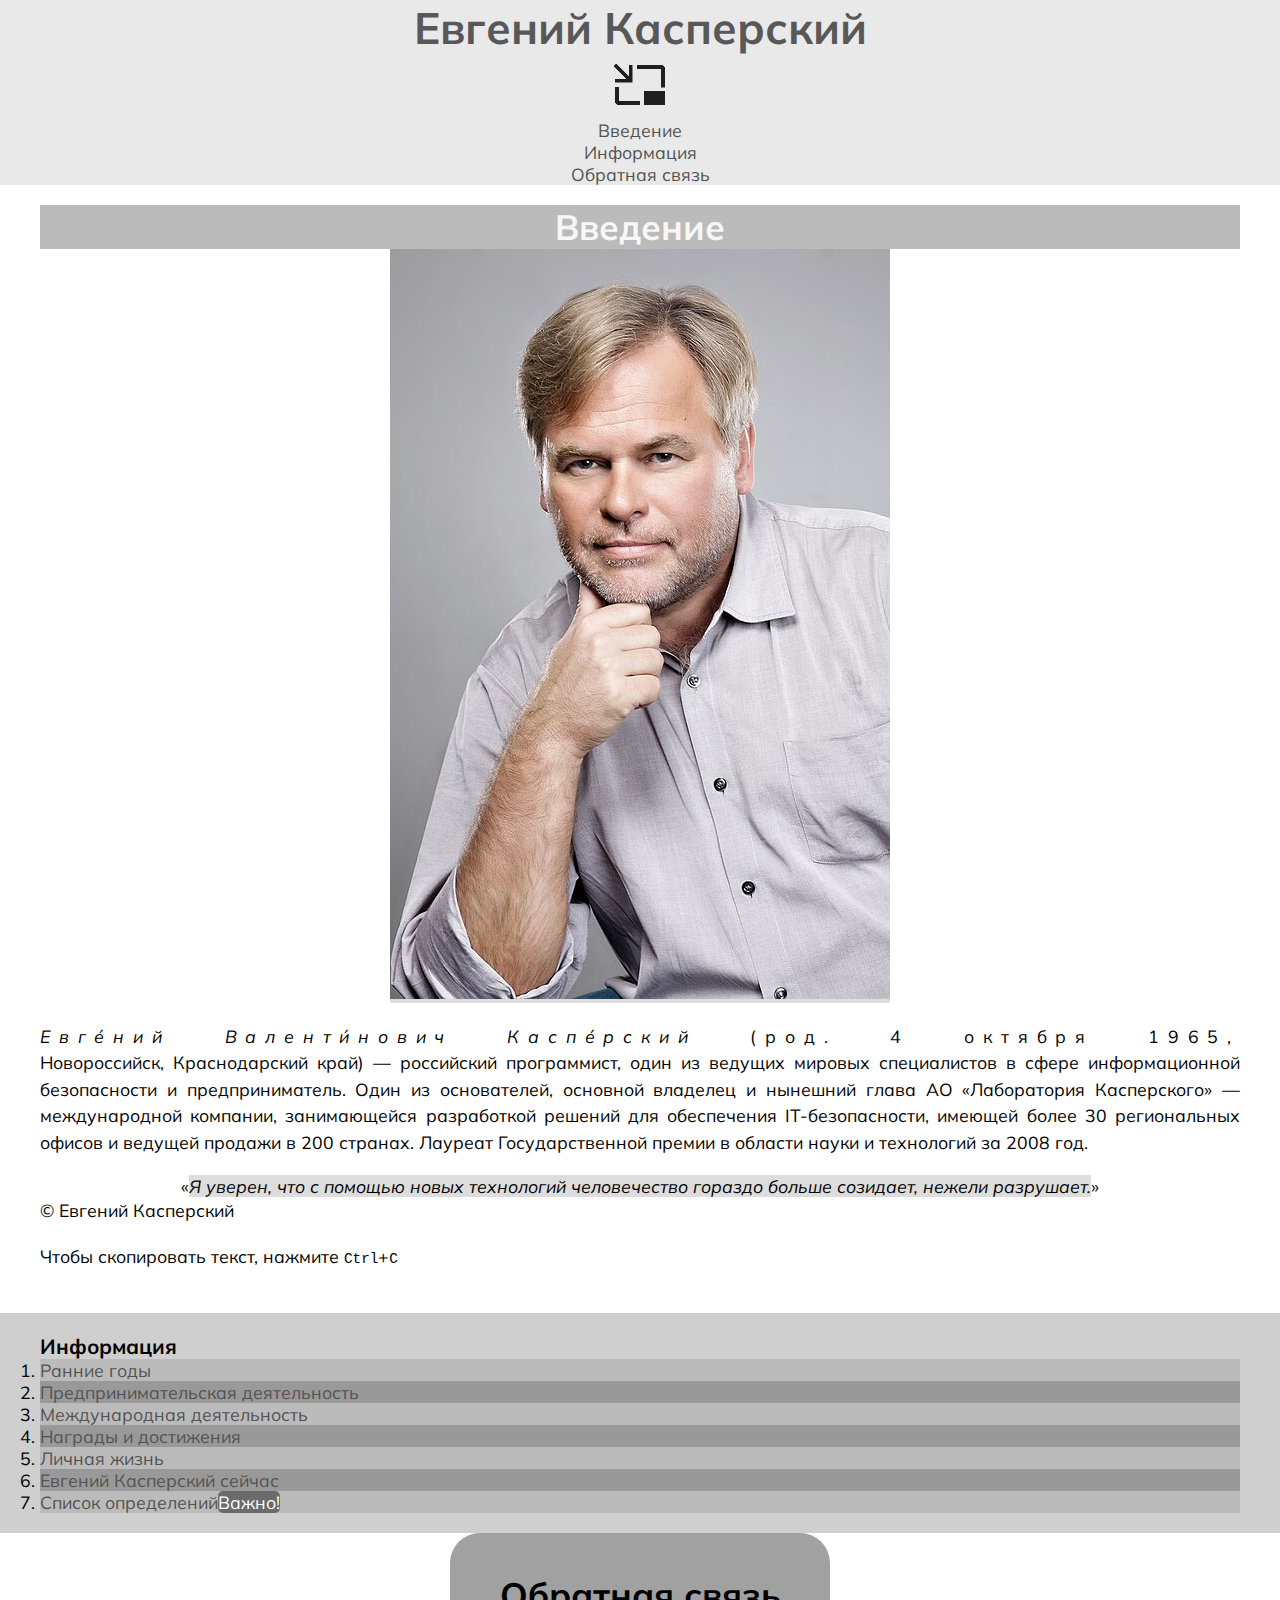
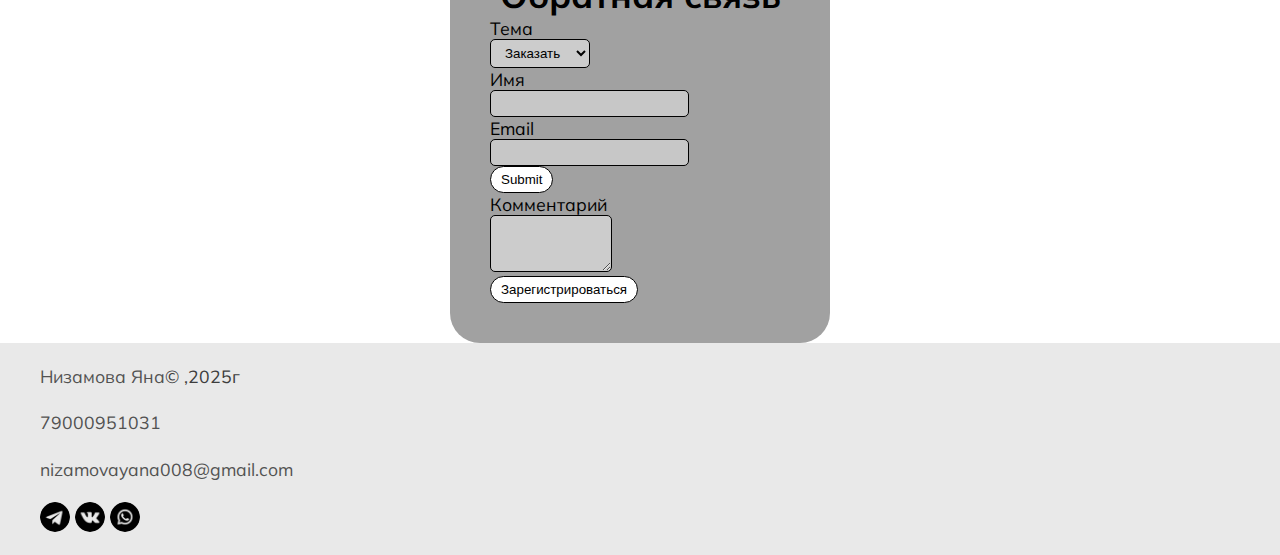
<file: index.html>
<!DOCTYPE html>
<html lang="ru">

<head>
    <meta charset="UTF-8">
    <meta name="viewport" content="width=device-width, initial-scale=1.0">
    <title>Евгений Касперский</title>
    <meta name="keywords" content="Евгений, Касперский, антивирус, вирус">
    <meta name="description"
        content="На сайте изображена биография Евгения Касперского, который изобрел антивирус Касперского">
    <link rel="icon" type="image/ico" sizes="16x16" href="img/favicon.ico">
    <meta property="og:title" content="Евгений Касперский">
    <meta property="og:site_name" content="Сайт ">
    <meta property="og:url" content="https://setsunai09.github.io/evgeniy-kaspersky/">
    <meta property="og:description"
        content="На сайте изображена биография Евгения Касперского, который изобрел антивирус Касперского">
    <meta property="og:image"
        content="https://setsunai09.github.io/evgeniy-kaspersky/img/Eugene_Kaspersky_-_Kaspersky_Lab.jpg">
    <link rel="preconnect" href="https://fonts.googleapis.com">
    <link rel="preconnect" href="https://fonts.gstatic.com" crossorigin>
    <link href="https://fonts.googleapis.com/css2?family=Mulish:ital,wght@0,200..1000;1,200..1000&display=swap"
        rel="stylesheet">
    <link rel="stylesheet" href="css/style.css">
</head>

<body>
    <header id="header">
        <h1>Евгений Касперский</h1>
        <img src="img/pip_60dp_1F1F1F_FILL0_wght400_GRAD0_opsz48.png" alt="логотип" width="60px">
        <nav>
            <ul>
                <li><a href="#about">Введение</a></li>
                <li><a href="#articles">Информация</a></li>
                <li><a href="#registration">Обратная связь</a></li>
            </ul>
        </nav>
    </header>
    <main>
        <section id="about">
            <h2>Введение</h2>
            <a href="img/Eugene_Kaspersky_-_Kaspersky_Lab.jpg">
                <img src="img/Eugene_Kaspersky_-_Kaspersky_Lab.jpg" alt="ЕвгенийКасперский">
            </a>
            <p class="firstline"><em>Евге́ний Валенти́нович Каспе́рский</em> (род. 4 октября 1965, Новороссийск,
                Краснодарский край) —
                российский
                программист, один из ведущих мировых специалистов в сфере информационной безопасности и предприниматель.
                Один из основателей, основной владелец и нынешний глава АО «Лаборатория Касперского» — международной
                компании, занимающейся разработкой решений для обеспечения IT-безопасности, имеющей более 30
                региональных офисов и ведущей продажи в 200 странах. Лауреат Государственной премии в области науки и
                технологий за 2008 год.</p>
            <q><a target="_blank" href="https://www.aphorism.ru/author/evgeniy-kasperskiy/"><em>Я уверен, что с помощью
                        новых технологий человечество гораздо больше созидает, нежели разрушает.</em></a></q>
            <p>&copy Евгений Касперский</p>
            <p>Чтобы скопировать текст, нажмите <kbd>Ctrl</kbd>+<kbd>C</kbd></p>
        </section>
        <section id="articles">
            <h3>Информация</h3>
            <ol>
                <li><a href="article1.html">Ранние годы</a></li>
                <li><a href="article2.html">Предпринимательская деятельность</a></li>
                <li><a href="article3.html">Международная деятельность</a></li>
                <li><a href="article4.html">Награды и достижения</a></li>
                <li><a href="article5.html">Личная жизнь</a></li>
                <li><a href="article6.html">Евгений Касперский сейчас</a></li>
                <li><a href="article7.html" class="definition">Список определений</a></li>
            </ol>
        </section>
        <section>
            <form id="registration" action="" itemid="contract-form">
                <h2>Обратная связь</h2>
                <div class="form_item">
                    <label for="topic">Тема</label><br>
                    <select name="topic" id="topic">
                        <option value="1">Заказать услугу</option>
                        <option value="2">Оставить отзыв</option>
                        <option value="3">Предложить сотрудничество</option>
                        <option value="4">Другое</option>
                    </select>
                </div>
                <div class="form_item">
                    <label for="name">Имя</label><br>
                    <input type="name" id="name">
                </div>
                <div class="form_item">
                    <label for="email">Email</label><br>
                    <input type="email" id="email">
                </div>
                <div class="form_item">
                    <input type="submit"> <br>
                </div>
                <label for="comment">Комментарий</label> <br>
                <textarea name="comment" id="comment" rows="3" cols="3"></textarea> <br>
                <input type="submit" value="Зарегистрироваться">
            </form>
        </section>
    </main>
    <footer>
        <p><a href="https://vk.com/unfortunately444111">Низамова Яна</a>&copy ,2025г </p>
        <p><a href="tel:79000951031">79000951031</a></p>
        <p><a href="mailto:nizamovayana008@gmail.com">nizamovayana008@gmail.com</a></p>
        <a target="_blank" href="https://www.flaticon.com/ru/free-icons/social-networks"><img
                src="img/free-icon-telegram-2111710.png" alt="telegram" class="iconsc"></a>
        <a target="_blank" href="https://webref.ru/css/after"> <img src="img/free-icon-vk-3670029.png" alt="vk"
                class="iconsc"></a>
        <a href="https://developer.mozilla.org/ru/docs/Web/CSS/letter-spacing"><img
                src="img/free-icon-whatsapp-4494470.png" alt="wtsp" class="iconsc"></a>
    </footer>
</body>

</html>
</file>
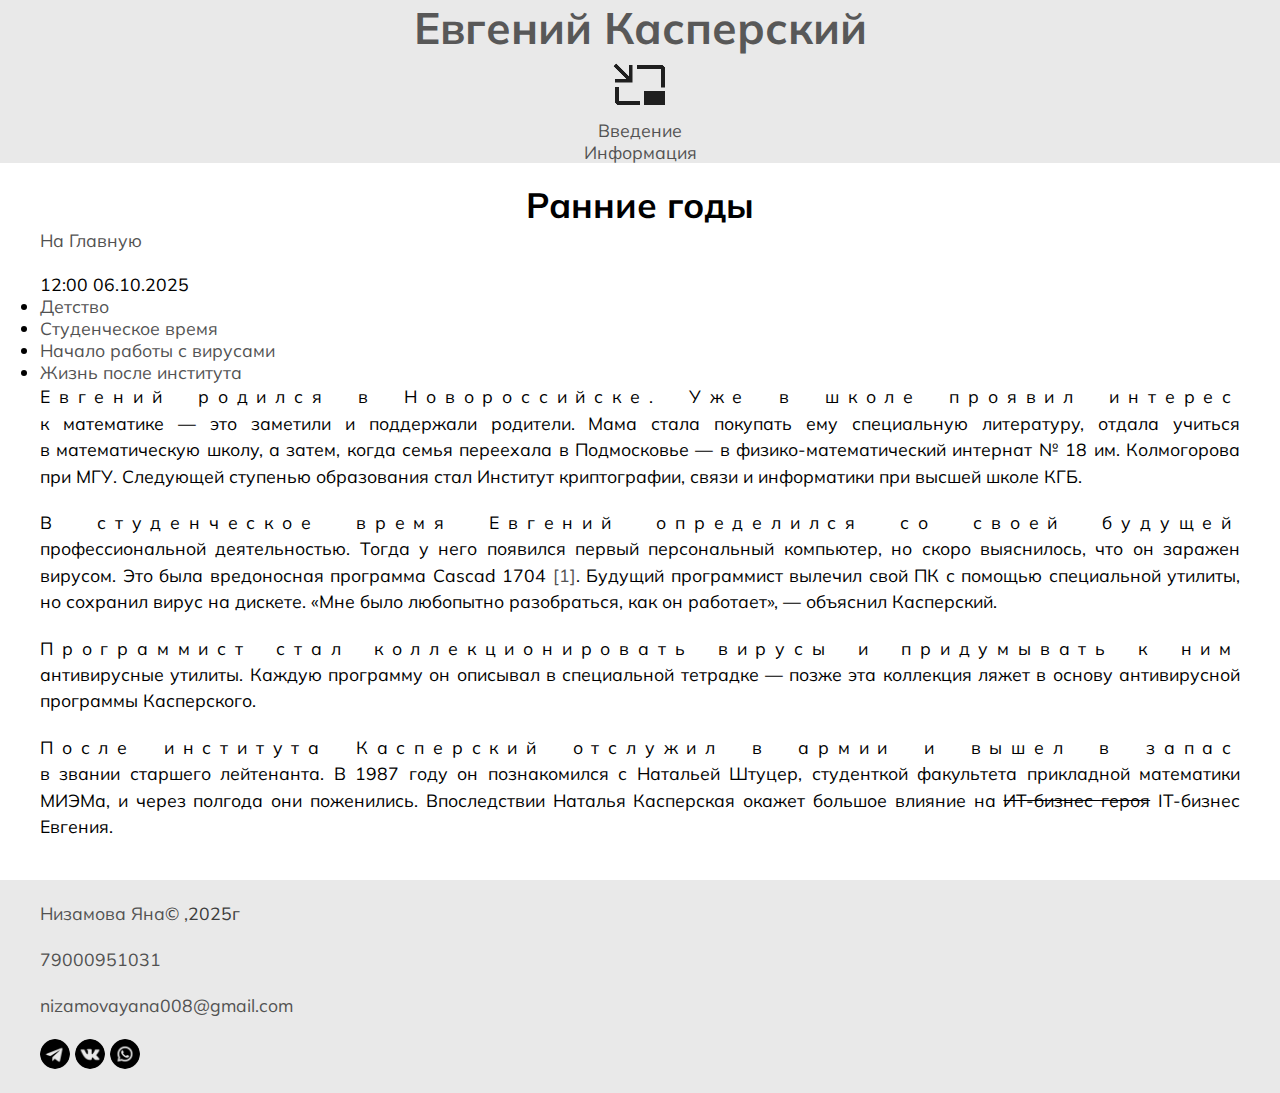
<file: article1.html>
<!DOCTYPE html>
<html lang="ru">

<head>
    <meta charset="UTF-8">
    <meta name="viewport" content="width=device-width, initial-scale=1.0">
    <title>Ранние годы</title>
    <meta name="keywords" content="Евгений, Касперский, антивирус, вирус">
    <meta name="description"
        content="На сайте изображена биография Евгения Касперского, который изобрел антивирус Касперского">
    <link rel="icon" type="image/ico" sizes="16x16" href="img/favicon.ico">
    <meta property="og:title" content="Евгений Касперский">
    <meta property="og:site_name" content="Сайт ">
    <meta property="og:url" content="https://setsunai09.github.io/evgeniy-kaspersky/">
    <meta property="og:description"
        content="На сайте изображена биография Евгения Касперского, который изобрел антивирус Касперского">
    <meta property="og:image"
        content="https://setsunai09.github.io/evgeniy-kaspersky/img/Eugene_Kaspersky_-_Kaspersky_Lab.jpg">
    <link rel="preconnect" href="https://fonts.googleapis.com">
    <link rel="preconnect" href="https://fonts.gstatic.com" crossorigin>
    <link href="https://fonts.googleapis.com/css2?family=Mulish:ital,wght@0,200..1000;1,200..1000&display=swap"
        rel="stylesheet">
    <link rel="stylesheet" href="css/style.css">
</head>

<body>
    <header>
        <h1>Евгений Касперский</h1>
        <img src="img/pip_60dp_1F1F1F_FILL0_wght400_GRAD0_opsz48.png" alt="логотип" width="60px">
        <nav>
            <ul>
                <li><a href="index.html#about">Введение</a></li>
                <li><a href="index.html#articles">Информация</a></li>
            </ul>
        </nav>
    </header>
    <main>
        <section id="content">
            <h2>Ранние годы</h2>
            <p> <a href="index.html">На Главную</a></p>
            <time datetime="2025-10-06T12:00">12:00 06.10.2025</time>
            <ul>
                <li><a href="#1">Детство</a></li>
                <li><a href="#2">Cтуденческое время</a></li>
                <li><a href="#3">Начало работы с вирусами</a></li>
                <li><a href="#4">Жизнь после института</a></li>
            </ul>
            <p class="firstline">Евгений родился в Новороссийске. Уже в школе проявил интерес к математике — это заметили и поддержали
                родители. Мама стала покупать ему специальную литературу, отдала учиться в математическую школу,
                а затем, когда семья переехала в Подмосковье — в физико-математический интернат № 18 им. Колмогорова
                при МГУ. Следующей ступенью образования стал Институт криптографии, связи и информатики при высшей школе
                КГБ.</p> 
            <p class="firstline">В студенческое время Евгений определился со своей будущей профессиональной деятельностью. Тогда
                    у него появился первый персональный компьютер, но скоро выяснилось, что он заражен вирусом. Это была
                    вредоносная программа Cascad 1704 <a href="article7.html">[1]</a>. Будущий программист вылечил свой ПК с помощью специальной
                    утилиты, но сохранил вирус на дискете. «Мне было любопытно разобраться, как он работает», — объяснил
                    Касперский.</p>
            <p class="firstline">Программист стал коллекционировать вирусы и придумывать к ним антивирусные утилиты. Каждую программу
                он описывал в специальной тетрадке — позже эта коллекция ляжет в основу антивирусной программы
                Касперского.</p>
            <p class="firstline"> После института Касперский отслужил в армии и вышел в запас в звании старшего лейтенанта. В 1987 году
                он познакомился с Натальей Штуцер, студенткой факультета прикладной математики МИЭМа, и через полгода
                они поженились. Впоследствии Наталья Касперская окажет большое влияние на <del>ИТ-бизнес героя</del> IT-бизнес Евгения.</p>
        </section>
    </main>
    <footer>
        <p><a href="https://vk.com/unfortunately444111">Низамова Яна</a>&copy ,2025г </p>
       <p><a href="tel:79000951031" >79000951031</a></p>
       <p><a href="mailto:nizamovayana008@gmail.com" >nizamovayana008@gmail.com</a></p>
        <a target="_blank" href="https://www.flaticon.com/ru/free-icons/social-networks"><img src="img/free-icon-telegram-2111710.png" alt="telegram" class="iconsc"></a>
        <a target="_blank" href="https://webref.ru/css/after"> <img src="img/free-icon-vk-3670029.png" alt="vk" class="iconsc"></a>
       <a href="https://developer.mozilla.org/ru/docs/Web/CSS/letter-spacing"><img src="img/free-icon-whatsapp-4494470.png" alt="wtsp" class="iconsc"></a>
    </footer>
</body>

</html>
</file>
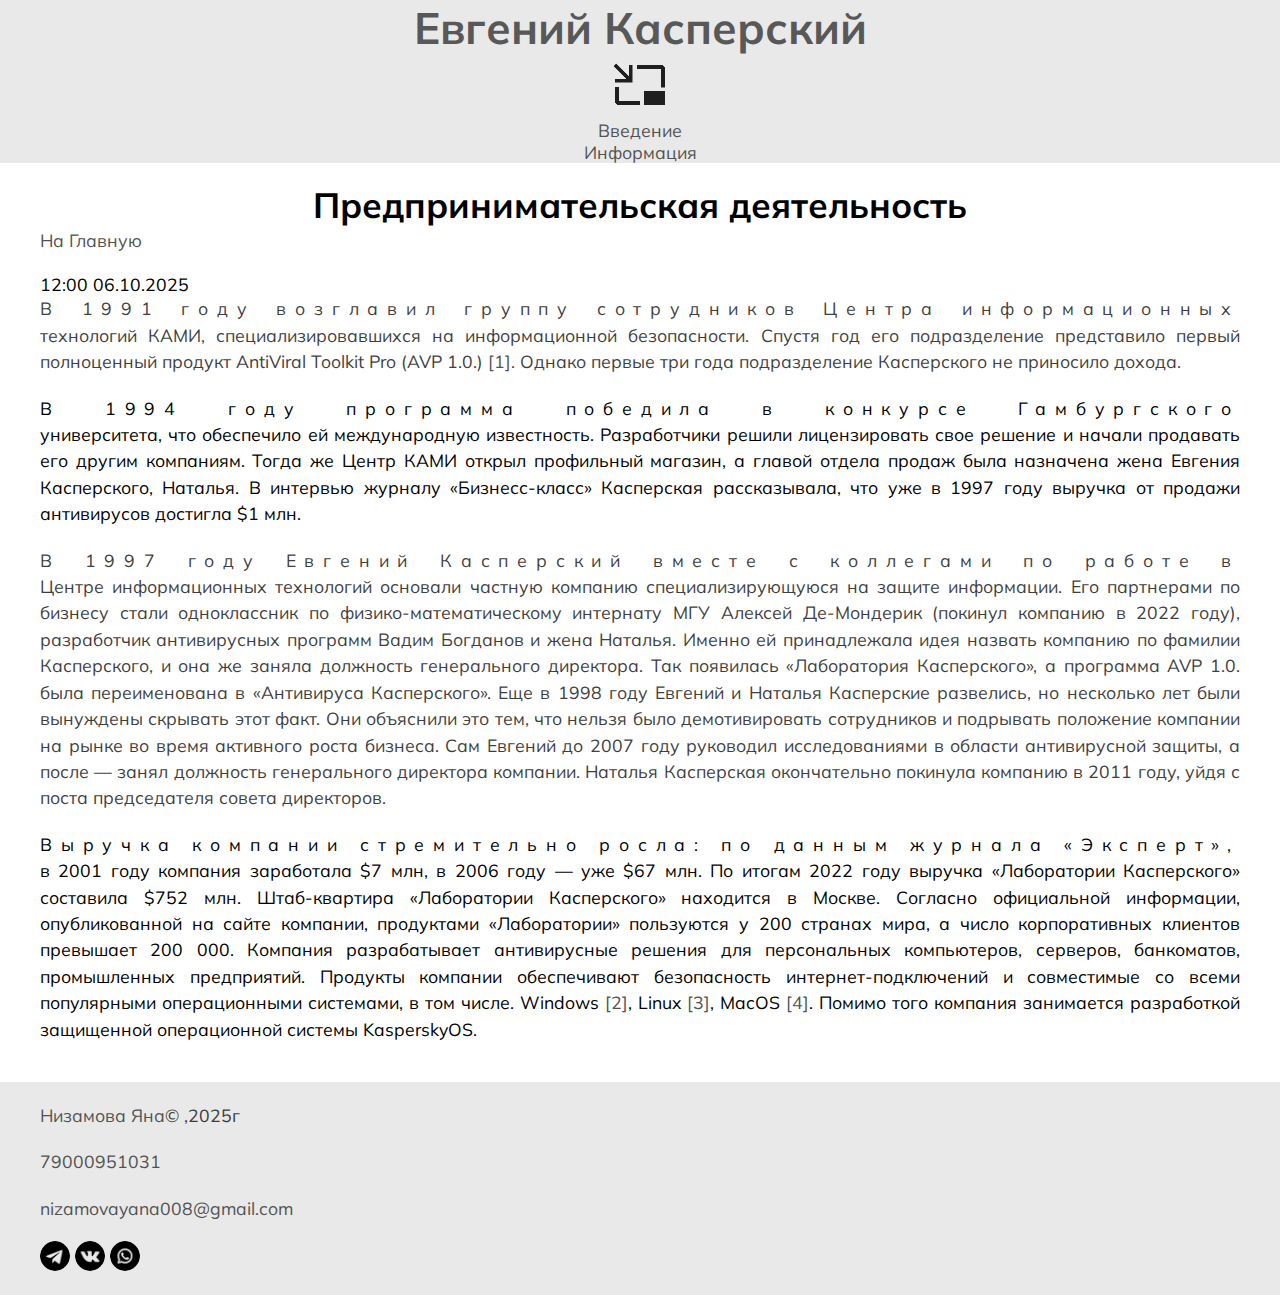
<file: article2.html>
<!DOCTYPE html>
<html lang="ru">

<head>
    <meta charset="UTF-8">
    <meta name="viewport" content="width=device-width, initial-scale=1.0">
    <title>Предпринимательская деятельность</title>
    <meta name="keywords" content="Евгений, Касперский, антивирус, вирус">
    <meta name="description"
        content="На сайте изображена биография Евгения Касперского, который изобрел антивирус Касперского">
    <link rel="icon" type="image/ico" sizes="16x16" href="img/favicon.ico">
    <meta property="og:title" content="Евгений Касперский">
    <meta property="og:site_name" content="Сайт ">
    <meta property="og:url" content="https://setsunai09.github.io/evgeniy-kaspersky/">
    <meta property="og:description"
        content="На сайте изображена биография Евгения Касперского, который изобрел антивирус Касперского">
    <meta property="og:image"
        content="https://setsunai09.github.io/evgeniy-kaspersky/img/Eugene_Kaspersky_-_Kaspersky_Lab.jpg">
    <link rel="preconnect" href="https://fonts.googleapis.com">
    <link rel="preconnect" href="https://fonts.gstatic.com" crossorigin>
    <link href="https://fonts.googleapis.com/css2?family=Mulish:ital,wght@0,200..1000;1,200..1000&display=swap"
        rel="stylesheet">
    <link rel="stylesheet" href="css/style.css">
</head>

<body>
    <header>
        <h1>Евгений Касперский</h1>
        <img src="img/pip_60dp_1F1F1F_FILL0_wght400_GRAD0_opsz48.png" alt="логотип" width="60px">
        <nav>
            <ul>
                <li><a href="index.html#about">Введение</a></li>
                <li><a href="index.html#articles">Информация</a></li>
            </ul>
        </nav>
    </header>
    <main>
        <section id="content">
            <h2>Предпринимательская деятельность</h2>
                        <p> <a href="index.html">На Главную</a></p>
            <time datetime="2025-10-06T12:00">12:00 06.10.2025</time>
            <p class="firstline" lang="en">В 1991 году возглавил группу сотрудников Центра информационных технологий КАМИ, специализировавшихся на
                информационной безопасности. Спустя год его подразделение представило первый полноценный продукт
                AntiViral Toolkit Pro (AVP 1.0.) <a href="article7.html">[1]</a>. Однако первые три года подразделение
                Касперского не приносило дохода.
            </p>
            <p class="firstline" lang="ru">В 1994 году программа победила в конкурсе Гамбургского университета, что обеспечило ей международную
                известность. Разработчики решили лицензировать свое решение и начали продавать его другим компаниям.
                Тогда же Центр КАМИ открыл профильный магазин, а главой отдела продаж была назначена жена Евгения
                Касперского, Наталья. В интервью журналу «Бизнесс-класс» Касперская рассказывала, что уже в 1997 году
                выручка от продажи антивирусов достигла $1 млн.</p>
            <p class="firstline" lang="en">В 1997 году Евгений Касперский вместе с коллегами по работе в Центре информационных технологий основали
                частную компанию специализирующуюся на защите информации. Его партнерами по бизнесу стали одноклассник
                по физико-математическому интернату МГУ Алексей Де-Мондерик (покинул компанию в 2022 году),
                разработчик антивирусных программ Вадим Богданов и жена Наталья. Именно ей принадлежала идея назвать
                компанию по фамилии Касперского, и она же заняла должность генерального директора. Так появилась
                «Лаборатория Касперского», а программа AVP 1.0. была переименована в «Антивируса Касперского». Еще
                в 1998 году Евгений и Наталья Касперские развелись, но несколько лет были вынуждены скрывать этот факт.
                Они объяснили это тем, что нельзя было демотивировать сотрудников и подрывать положение компании
                на рынке во время активного роста бизнеса.
                Сам Евгений до 2007 году руководил исследованиями в области антивирусной защиты, а после — занял
                должность
                генерального директора компании. Наталья Касперская окончательно покинула компанию в 2011 году, уйдя с
                поста председателя совета директоров.</p>
            <p class="firstline">Выручка компании стремительно росла: по данным журнала «Эксперт», в 2001 году компания заработала $7 млн,
                в 2006 году — уже $67 млн. По итогам 2022 году выручка «Лаборатории Касперского» составила $752 млн.
                Штаб-квартира «Лаборатории Касперского» находится в Москве. Согласно официальной информации,
                опубликованной на сайте компании, продуктами «Лаборатории» пользуются у 200 странах мира, а число
                корпоративных клиентов превышает 200 000. Компания разрабатывает антивирусные решения для персональных
                компьютеров, серверов, банкоматов, промышленных предприятий. Продукты компании обеспечивают безопасность
                интернет-подключений и совместимые со всеми популярными операционными системами, в том числе. Windows <a
                    href="article7.html">[2]</a>,
                Linux <a href="article7.html">[3]</a>, MacOS <a href="article7.html">[4]</a>. Помимо того компания
                занимается разработкой защищенной операционной системы KasperskyOS.
            </p>
        </section>
    </main>
    <footer>
       <p><a href="https://vk.com/unfortunately444111">Низамова Яна</a>&copy ,2025г </p>
     <p><a href="tel:79000951031" >79000951031</a></p>
       <p><a href="mailto:nizamovayana008@gmail.com" >nizamovayana008@gmail.com</a></p>
               <a target="_blank" href="https://www.flaticon.com/ru/free-icons/social-networks"><img src="img/free-icon-telegram-2111710.png" alt="telegram" class="iconsc"></a>
        <a target="_blank" href="https://webref.ru/css/after"> <img src="img/free-icon-vk-3670029.png" alt="vk" class="iconsc"></a>
       <a href="https://developer.mozilla.org/ru/docs/Web/CSS/letter-spacing"><img src="img/free-icon-whatsapp-4494470.png" alt="wtsp" class="iconsc"></a>
    </footer>
</body>

</html>
</file>
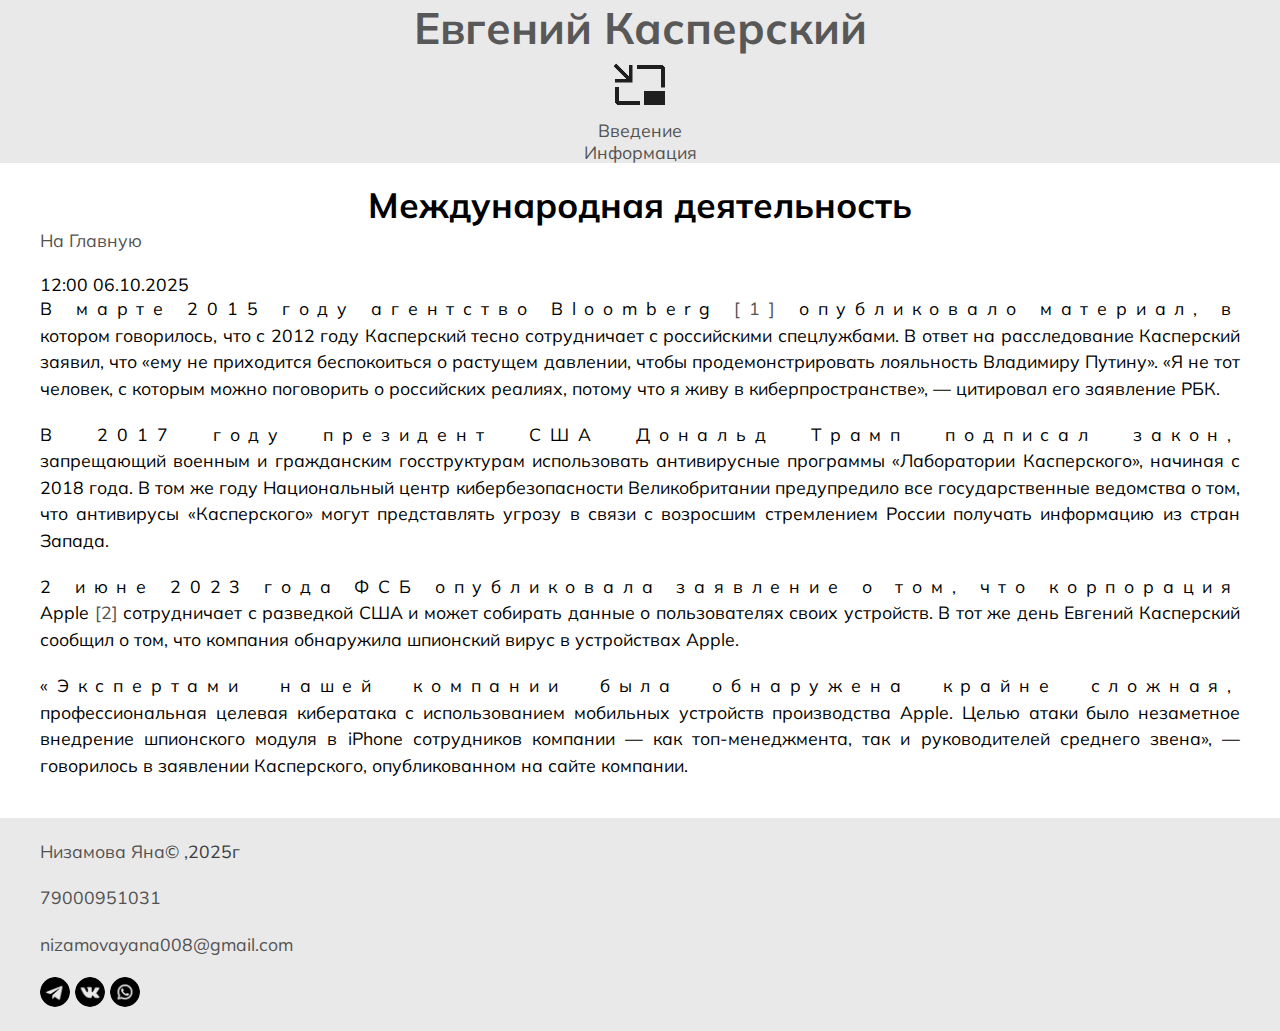
<file: article3.html>
<!DOCTYPE html>
<html lang="ru">

<head>
    <meta charset="UTF-8">
    <meta name="viewport" content="width=device-width, initial-scale=1.0">
    <title>Международная деятельность</title>
    <meta name="keywords" content="Евгений, Касперский, антивирус, вирус">
    <meta name="description"
        content="На сайте изображена биография Евгения Касперского, который изобрел антивирус Касперского">
    <link rel="icon" type="image/ico" sizes="16x16" href="img/favicon.ico">
    <meta property="og:title" content="Евгений Касперский">
    <meta property="og:site_name" content="Сайт ">
    <meta property="og:url" content="https://setsunai09.github.io/evgeniy-kaspersky/">
    <meta property="og:description"
        content="На сайте изображена биография Евгения Касперского, который изобрел антивирус Касперского">
    <meta property="og:image"
        content="https://setsunai09.github.io/evgeniy-kaspersky/img/Eugene_Kaspersky_-_Kaspersky_Lab.jpg">
    <link rel="preconnect" href="https://fonts.googleapis.com">
    <link rel="preconnect" href="https://fonts.gstatic.com" crossorigin>
    <link href="https://fonts.googleapis.com/css2?family=Mulish:ital,wght@0,200..1000;1,200..1000&display=swap"
        rel="stylesheet">
    <link rel="stylesheet" href="css/style.css">
</head>

<body>
    <header>
        <h1>Евгений Касперский</h1>
        <img src="img/pip_60dp_1F1F1F_FILL0_wght400_GRAD0_opsz48.png" alt="логотип" width="60px">
        <nav>
            <ul>
                <li><a href="index.html#about">Введение</a></li>
                <li><a href="index.html#articles">Информация</a></li>
            </ul>
        </nav>
    </header>
    <main>
        <section id="content">
            <h2>Международная деятельность</h2>
                        <p> <a href="index.html">На Главную</a></p>
            <time datetime="2025-10-06T12:00">12:00 06.10.2025</time>
            <p  class="firstline">В марте 2015 году агентство Bloomberg <a href="article7.html">[1]</a> опубликовало материал, в котором говорилось, что с 2012 году
                Касперский тесно сотрудничает с российскими спецлужбами. В ответ на расследование Касперский заявил, что
                «ему не приходится беспокоиться о растущем давлении, чтобы продемонстрировать лояльность Владимиру
                Путину». «Я не тот человек, с которым можно поговорить о российских реалиях, потому что я живу в
                киберпространстве», — цитировал его заявление РБК.</p>
            <p class="firstline">В 2017 году президент США Дональд Трамп подписал закон, запрещающий военным и гражданским госструктурам
                использовать антивирусные программы «Лаборатории Касперского», начиная с 2018 года. В том же году
                Национальный центр кибербезопасности Великобритании предупредило все государственные ведомства о том,
                что антивирусы «Касперского» могут представлять угрозу в связи с возросшим стремлением России получать
                информацию из стран Запада.</p>
            <p class="firstline">2 июне 2023 года ФСБ опубликовала заявление о том, что корпорация Apple <a href="article7.html">[2]</a> сотрудничает с разведкой США и
                может собирать данные о пользователях своих устройств. В тот же день Евгений Касперский сообщил о том,
                что компания обнаружила шпионский вирус в устройствах Apple.</p>
            <p class="firstline">«Экспертами нашей компании была обнаружена крайне сложная, профессиональная целевая кибератака с
                использованием мобильных устройств производства Apple. Целью атаки было незаметное внедрение шпионского
                модуля в iPhone сотрудников компании — как топ-менеджмента, так и руководителей среднего звена», —
                говорилось в заявлении Касперского, опубликованном на сайте компании.</p>
        </section>
    </main>
    <footer>
         <p><a href="https://vk.com/unfortunately444111">Низамова Яна</a>&copy ,2025г </p>
       <p><a href="tel:79000951031" >79000951031</a></p>
       <p><a href="mailto:nizamovayana008@gmail.com" >nizamovayana008@gmail.com</a></p>
              <a target="_blank" href="https://www.flaticon.com/ru/free-icons/social-networks"><img src="img/free-icon-telegram-2111710.png" alt="telegram" class="iconsc"></a>
        <a target="_blank" href="https://webref.ru/css/after"> <img src="img/free-icon-vk-3670029.png" alt="vk" class="iconsc"></a>
       <a href="https://developer.mozilla.org/ru/docs/Web/CSS/letter-spacing"><img src="img/free-icon-whatsapp-4494470.png" alt="wtsp" class="iconsc"></a>
    </footer>
</body>

</html>
</file>
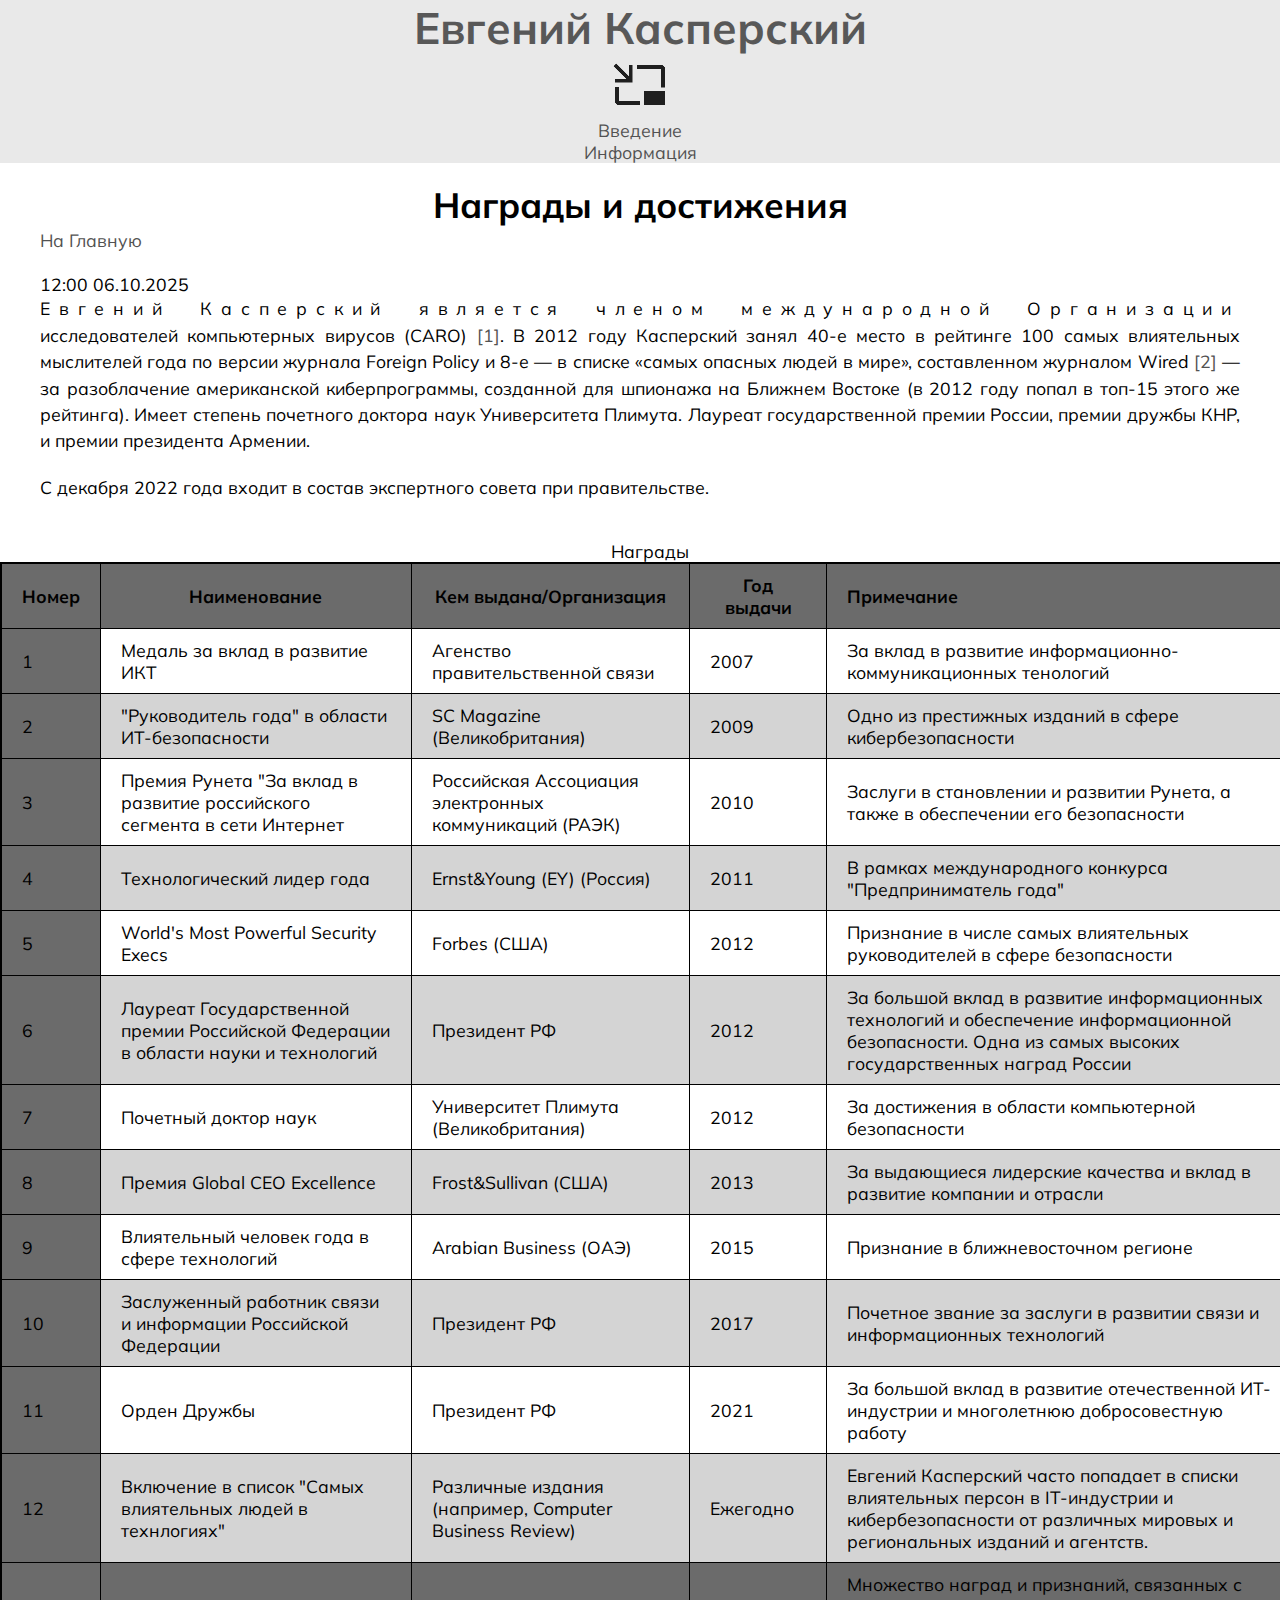
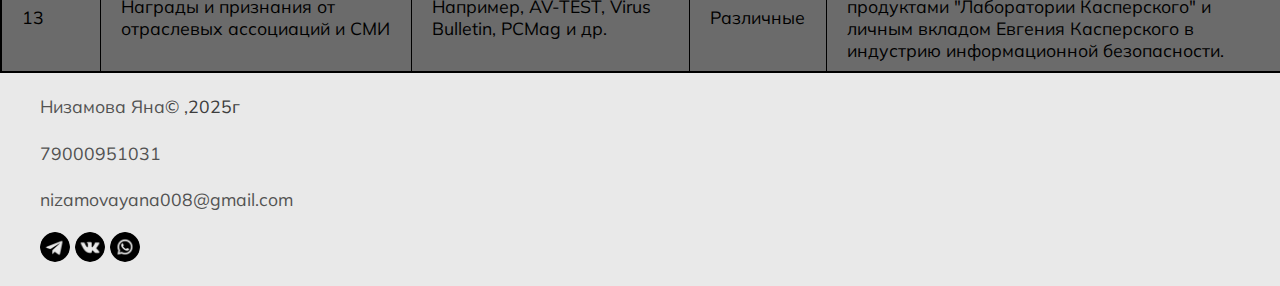
<file: article4.html>
<!DOCTYPE html>
<html lang="ru">

<head>
    <meta charset="UTF-8">
    <meta name="viewport" content="width=device-width, initial-scale=1.0">
    <title>Награды и достижения</title>
    <meta name="keywords" content="Евгений, Касперский, антивирус, вирус">
    <meta name="description"
        content="На сайте изображена биография Евгения Касперского, который изобрел антивирус Касперского">
    <link rel="icon" type="image/ico" sizes="16x16" href="img/favicon.ico">
    <meta property="og:title" content="Евгений Касперский">
    <meta property="og:site_name" content="Сайт ">
    <meta property="og:url" content="https://setsunai09.github.io/evgeniy-kaspersky/">
    <meta property="og:description"
        content="На сайте изображена биография Евгения Касперского, который изобрел антивирус Касперского">
    <meta property="og:image"
        content="https://setsunai09.github.io/evgeniy-kaspersky/img/Eugene_Kaspersky_-_Kaspersky_Lab.jpg">
    <link rel="preconnect" href="https://fonts.googleapis.com">
    <link rel="preconnect" href="https://fonts.gstatic.com" crossorigin>
    <link href="https://fonts.googleapis.com/css2?family=Mulish:ital,wght@0,200..1000;1,200..1000&display=swap"
        rel="stylesheet">
    <link rel="stylesheet" href="css/style.css">
</head>

<body>
    <header>
        <h1>Евгений Касперский</h1>
        <img src="img/pip_60dp_1F1F1F_FILL0_wght400_GRAD0_opsz48.png" alt="логотип" width="60px">
        <nav>
            <ul>
                <li><a href="index.html#about">Введение</a></li>
                <li><a href="index.html#articles">Информация</a></li>
            </ul>
        </nav>
    </header>
    <main>
        <section id="content">
            <h2>Награды и достижения</h2>
            <p> <a href="index.html">На Главную</a></p>
            <time datetime="2025-10-06T12:00">12:00 06.10.2025</time>
            <p class="firstline">Евгений Касперский является членом международной Организации исследователей
                компьютерных вирусов (CARO) <a href="article7.html">[1]</a>.
                В 2012 году Касперский занял 40-е место в рейтинге 100 самых влиятельных мыслителей года по версии
                журнала Foreign Policy и 8-е — в списке «самых опасных людей в мире», составленном журналом Wired <a
                    href="article7.html">[2]</a> — за
                разоблачение американской киберпрограммы, созданной для шпионажа на Ближнем Востоке (в 2012 году попал в
                топ-15 этого же рейтинга). Имеет степень почетного доктора наук Университета Плимута. Лауреат
                государственной премии России, премии дружбы КНР, и премии президента Армении.</p>
            <p>С декабря 2022 года входит в состав экспертного совета при правительстве.</p>
        </section>
        <table class="table-example">
            <caption>Награды</caption>
            <thead>
                <tr>
                    <th>Номер</th>
                    <th>Наименование</th>
                    <th>Кем выдана/Организация</th>
                    <th>Год выдачи</th>
                    <th>Примечание</th>
                </tr>
            </thead>
            <tbody>
                <tr>
                    <td>1</td>
                    <td>Медаль за вклад в развитие ИКТ</td>
                    <td>Агенство правительственной связи</td>
                    <td>2007</td>
                    <td>За вклад в развитие информационно-коммуникационных тенологий</td>
                </tr>
                <tr>
                    <td>2</td>
                    <td>"Руководитель года" в области ИТ-безопасности</td>
                    <td>SC Magazine (Великобритания)</td>
                    <td>2009</td>
                    <td>Одно из престижных изданий в сфере кибербезопасности</td>
                </tr>
                <tr>
                    <td>3</td>
                    <td>Премия Рунета "За вклад в развитие российского сегмента в сети Интернет</td>
                    <td>Российская Ассоциация электронных коммуникаций (РАЭК)</td>
                    <td>2010</td>
                    <td>Заслуги в становлении и развитии Рунета, а также в обеспечении его безопасности</td>
                </tr>
                <tr>
                    <td>4</td>
                    <td>Технологический лидер года</td>
                    <td>Ernst&Young (EY) (Россия)</td>
                    <td>2011</td>
                    <td>В рамках международного конкурса "Предприниматель года"</td>
                </tr>
                <tr>
                    <td>5</td>
                    <td>World's Most Powerful Security Execs</td>
                    <td>Forbes (США)</td>
                    <td>2012</td>
                    <td>Признание в числе самых влиятельных руководителей в сфере безопасности</td>
                </tr>
                <tr>
                    <td>6</td>
                    <td>Лауреат Государственной премии Российской Федерации в области науки и технологий</td>
                    <td>Президент РФ</td>
                    <td>2012</td>
                    <td>За большой вклад в развитие информационных технологий и обеспечение информационной безопасности.
                        Одна из самых высоких государственных наград России</td>
                </tr>
                <tr>
                    <td>7</td>
                    <td>Почетный доктор наук</td>
                    <td>Университет Плимута (Великобритания)</td>
                    <td>2012</td>
                    <td>За достижения в области компьютерной безопасности</td>
                </tr>
                <tr>
                    <td>8</td>
                    <td>Премия Global CEO Excellence</td>
                    <td>Frost&Sullivan (США)</td>
                    <td>2013</td>
                    <td>За выдающиеся лидерские качества и вклад в развитие компании и отрасли</td>
                </tr>
                <tr>
                    <td>9</td>
                    <td>Влиятельный человек года в сфере технологий</td>
                    <td>Arabian Business (ОАЭ)</td>
                    <td>2015</td>
                    <td>Признание в ближневосточном регионе</td>
                </tr>
                <tr>
                    <td>10</td>
                    <td>Заслуженный работник связи и информации Российской Федерации</td>
                    <td>Президент РФ</td>
                    <td>2017</td>
                    <td>Почетное звание за заслуги в развитии связи и информационных технологий</td>
                </tr>
                <tr>
                    <td>11</td>
                    <td>Орден Дружбы</td>
                    <td>Президент РФ</td>
                    <td>2021</td>
                    <td>За большой вклад в развитие отечественной ИТ-индустрии и многолетнюю добросовестную работу</td>
                </tr>
                <tr>
                    <td>12</td>
                    <td>Включение в список "Самых влиятельных людей в технлогиях"</td>
                    <td>Различные издания (например, Computer Business Review)</td>
                    <td>Ежегодно</td>
                    <td>Евгений Касперский часто попадает в списки
                        влиятельных персон в IT-индустрии и
                        кибербезопасности от различных мировых и
                        региональных изданий и агентств.</td>
                </tr>
                <tr>
                    <td>13</td>
                    <td>Награды и признания от отраслевых ассоциаций и СМИ</td>
                    <td>Например, AV-TEST, Virus Bulletin, PCMag и др.</td>
                    <td>Различные</td>
                    <td>Множество наград и признаний, связанных с
                        продуктами "Лаборатории Касперского" и
                        личным вкладом Евгения Касперского в
                        индустрию информационной безопасности.</td>
                </tr>
            </tbody>
        </table>
    </main>
    <footer>
        <p><a href="https://vk.com/unfortunately444111">Низамова Яна</a>&copy ,2025г </p>
        <p><a href="tel:79000951031">79000951031</a></p>
        <p><a href="mailto:nizamovayana008@gmail.com">nizamovayana008@gmail.com</a></p>
        <a target="_blank" href="https://www.flaticon.com/ru/free-icons/social-networks"><img
                src="img/free-icon-telegram-2111710.png" alt="telegram" class="iconsc"></a>
        <a target="_blank" href="https://webref.ru/css/after"> <img src="img/free-icon-vk-3670029.png" alt="vk"
                class="iconsc"></a>
        <a href="https://developer.mozilla.org/ru/docs/Web/CSS/letter-spacing"><img
                src="img/free-icon-whatsapp-4494470.png" alt="wtsp" class="iconsc"></a>
</body>

</html>
</file>
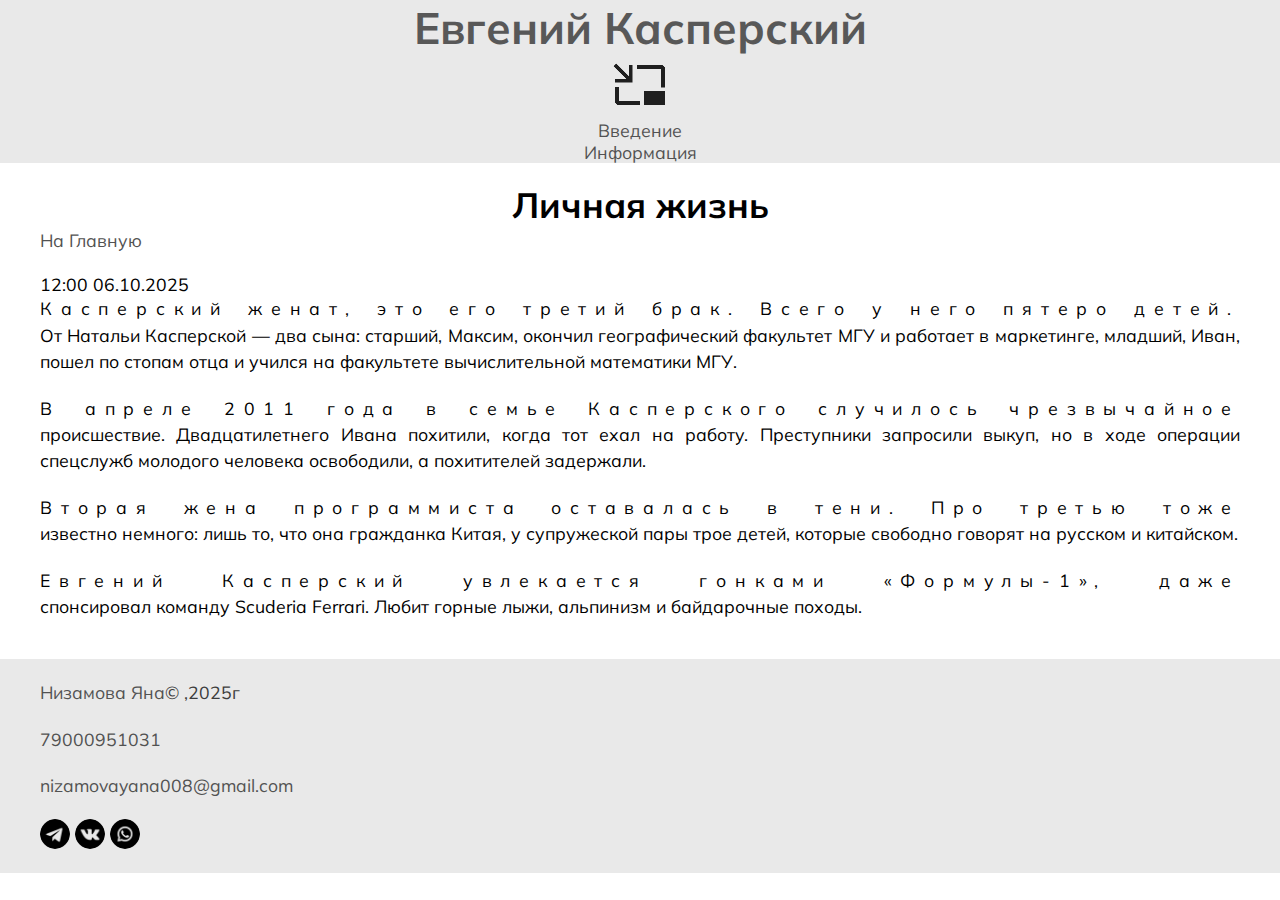
<file: article5.html>
<!DOCTYPE html>
<html lang="ru">

<head>
    <meta charset="UTF-8">
    <meta name="viewport" content="width=device-width, initial-scale=1.0">
    <title>Личная жизнь</title>
    <meta name="keywords" content="Евгений, Касперский, антивирус, вирус">
    <meta name="description"
        content="На сайте изображена биография Евгения Касперского, который изобрел антивирус Касперского">
    <link rel="icon" type="image/ico" sizes="16x16" href="img/favicon.ico">
    <meta property="og:title" content="Евгений Касперский">
    <meta property="og:site_name" content="Сайт ">
    <meta property="og:url" content="https://setsunai09.github.io/evgeniy-kaspersky/">
    <meta property="og:description"
        content="На сайте изображена биография Евгения Касперского, который изобрел антивирус Касперского">
    <meta property="og:image"
        content="https://setsunai09.github.io/evgeniy-kaspersky/img/Eugene_Kaspersky_-_Kaspersky_Lab.jpg">
    <link rel="preconnect" href="https://fonts.googleapis.com">
    <link rel="preconnect" href="https://fonts.gstatic.com" crossorigin>
    <link href="https://fonts.googleapis.com/css2?family=Mulish:ital,wght@0,200..1000;1,200..1000&display=swap"
        rel="stylesheet">
    <link rel="stylesheet" href="css/style.css">
</head>

<body>
    <header>
        <h1>Евгений Касперский</h1>
        <img src="img/pip_60dp_1F1F1F_FILL0_wght400_GRAD0_opsz48.png" alt="логотип" width="60px">
        <nav>
            <ul>
                <li><a href="index.html#about">Введение</a></li>
                <li><a href="index.html#articles">Информация</a></li>
            </ul>
        </nav>
    </header>
    <main>
        <section id="content">
            <h2>Личная жизнь</h2>
                        <p> <a href="index.html">На Главную</a></p>
            <time datetime="2025-10-06T12:00">12:00 06.10.2025</time>
            <p class="firstline">Касперский женат, это его третий брак. Всего у него пятеро детей. От Натальи Касперской — два сына:
                старший, Максим, окончил географический факультет МГУ и работает в маркетинге, младший, Иван, пошел
                по стопам отца и учился на факультете вычислительной математики МГУ.</p>
            <p class="firstline">В апреле 2011 года в семье Касперского случилось чрезвычайное происшествие. Двадцатилетнего Ивана
                похитили, когда тот ехал на работу. Преступники запросили выкуп, но в ходе операции спецслужб молодого
                человека освободили, а похитителей задержали.</p>
            <p class="firstline">Вторая жена программиста оставалась в тени. Про третью тоже известно немного: лишь то, что она гражданка
                Китая, у супружеской пары трое детей, которые свободно говорят на русском и китайском.</p>
            <p class="firstline">Евгений Касперский увлекается гонками «Формулы-1», даже спонсировал команду Scuderia Ferrari. Любит
                горные лыжи, альпинизм и байдарочные походы.</p>
    </main>
    <footer>
         <p><a href="https://vk.com/unfortunately444111">Низамова Яна</a>&copy ,2025г </p>
       <p><a href="tel:79000951031" >79000951031</a></p>
       <p><a href="mailto:nizamovayana008@gmail.com" >nizamovayana008@gmail.com</a></p>
              <a target="_blank" href="https://www.flaticon.com/ru/free-icons/social-networks"><img src="img/free-icon-telegram-2111710.png" alt="telegram" class="iconsc"></a>
        <a target="_blank" href="https://webref.ru/css/after"> <img src="img/free-icon-vk-3670029.png" alt="vk" class="iconsc"></a>
       <a href="https://developer.mozilla.org/ru/docs/Web/CSS/letter-spacing"><img src="img/free-icon-whatsapp-4494470.png" alt="wtsp" class="iconsc"></a>
    </footer>
    </footer>
</body>

</html>
</file>
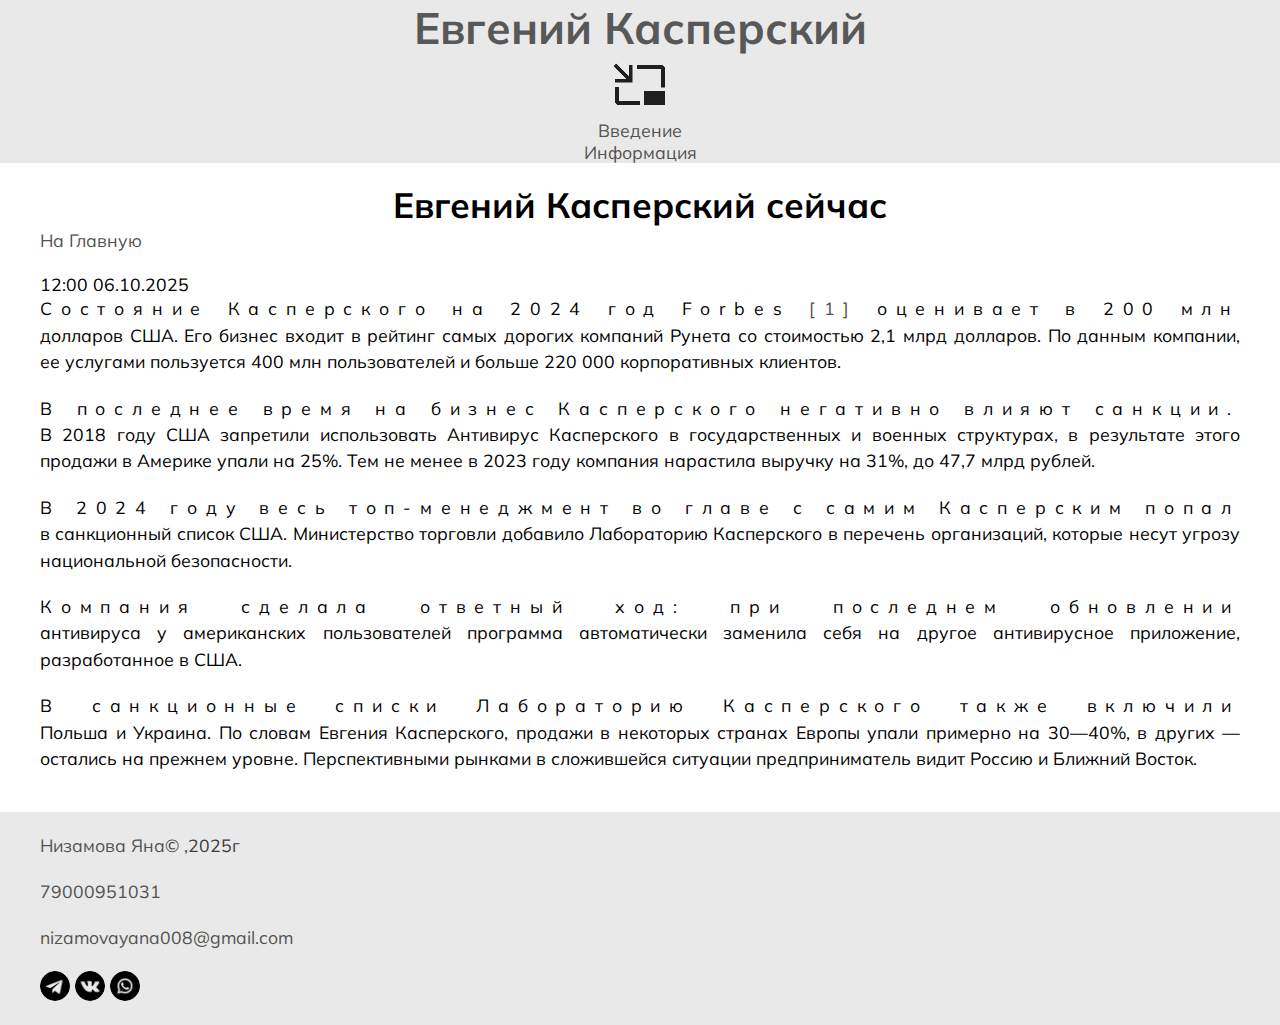
<file: article6.html>
<!DOCTYPE html>
<html lang="ru">

<head>
    <meta charset="UTF-8">
    <meta name="viewport" content="width=device-width, initial-scale=1.0">
    <title>Евгений Касперский сейчас</title>
    <meta name="keywords" content="Евгений, Касперский, антивирус, вирус">
    <meta name="description"
        content="На сайте изображена биография Евгения Касперского, который изобрел антивирус Касперского">
    <link rel="icon" type="image/ico" sizes="16x16" href="img/favicon.ico">
    <meta property="og:title" content="Евгений Касперский">
    <meta property="og:site_name" content="Сайт ">
    <meta property="og:url" content="https://setsunai09.github.io/evgeniy-kaspersky/">
    <meta property="og:description"
        content="На сайте изображена биография Евгения Касперского, который изобрел антивирус Касперского">
    <meta property="og:image"
        content="https://setsunai09.github.io/evgeniy-kaspersky/img/Eugene_Kaspersky_-_Kaspersky_Lab.jpg">
    <link rel="preconnect" href="https://fonts.googleapis.com">
    <link rel="preconnect" href="https://fonts.gstatic.com" crossorigin>
    <link href="https://fonts.googleapis.com/css2?family=Mulish:ital,wght@0,200..1000;1,200..1000&display=swap"
        rel="stylesheet">
    <link rel="stylesheet" href="css/style.css">
</head>

<body>
    <header>
        <h1>Евгений Касперский</h1>
        <img src="img/pip_60dp_1F1F1F_FILL0_wght400_GRAD0_opsz48.png" alt="логотип" width="60px">
        <nav>
            <ul>
                <li><a href="index.html#about">Введение</a></li>
                <li><a href="index.html#articles">Информация</a></li>
            </ul>
        </nav>
    </header>
    <main>
        <section id="content">
            <h2>Евгений Касперский сейчас</h2>
                        <p> <a href="index.html">На Главную</a></p>
            <time datetime="2025-10-06T12:00">12:00 06.10.2025</time>
            <p class="firstline">Состояние Касперского на 2024 год Forbes <a href="article7.html">[1]
            </a>оценивает в 200 млн долларов США. Его бизнес входит в рейтинг
                самых дорогих компаний Рунета со стоимостью 2,1 млрд долларов. По данным компании, ее услугами
                пользуется 400 млн пользователей и больше 220 000 корпоративных клиентов.</p>
            <p class="firstline">В последнее время на бизнес Касперского негативно влияют санкции. В 2018 году США запретили использовать
                Антивирус Касперского в государственных и военных структурах, в результате этого продажи в Америке упали
                на 25%. Тем не менее в 2023 году компания нарастила выручку на 31%, до 47,7 млрд рублей.</p>
            <p class="firstline">В 2024 году весь топ-менеджмент во главе с самим Касперским попал в санкционный список США. Министерство
                торговли добавило Лабораторию Касперского в перечень организаций, которые несут угрозу национальной
                безопасности.</p>
            <p class="firstline">Компания сделала ответный ход: при последнем обновлении антивируса у американских пользователей программа
                автоматически заменила себя на другое антивирусное приложение, разработанное в США.</p>
            <p class="firstline">В санкционные списки Лабораторию Касперского также включили Польша и Украина. По словам Евгения
                Касперского, продажи в некоторых странах Европы упали примерно на 30—40%, в других — остались на прежнем
                уровне. Перспективными рынками в сложившейся ситуации предприниматель видит Россию и Ближний Восток.</p>
    </main>
    <footer>
  <p><a href="https://vk.com/unfortunately444111">Низамова Яна</a>&copy ,2025г </p>
       <p><a href="tel:79000951031" >79000951031</a></p>
       <p><a href="mailto:nizamovayana008@gmail.com" >nizamovayana008@gmail.com</a></p>
               <a target="_blank" href="https://www.flaticon.com/ru/free-icons/social-networks"><img src="img/free-icon-telegram-2111710.png" alt="telegram" class="iconsc"></a>
        <a target="_blank" href="https://webref.ru/css/after"> <img src="img/free-icon-vk-3670029.png" alt="vk" class="iconsc"></a>
       <a href="https://developer.mozilla.org/ru/docs/Web/CSS/letter-spacing"><img src="img/free-icon-whatsapp-4494470.png" alt="wtsp" class="iconsc"></a>
</body>

</html>
</file>
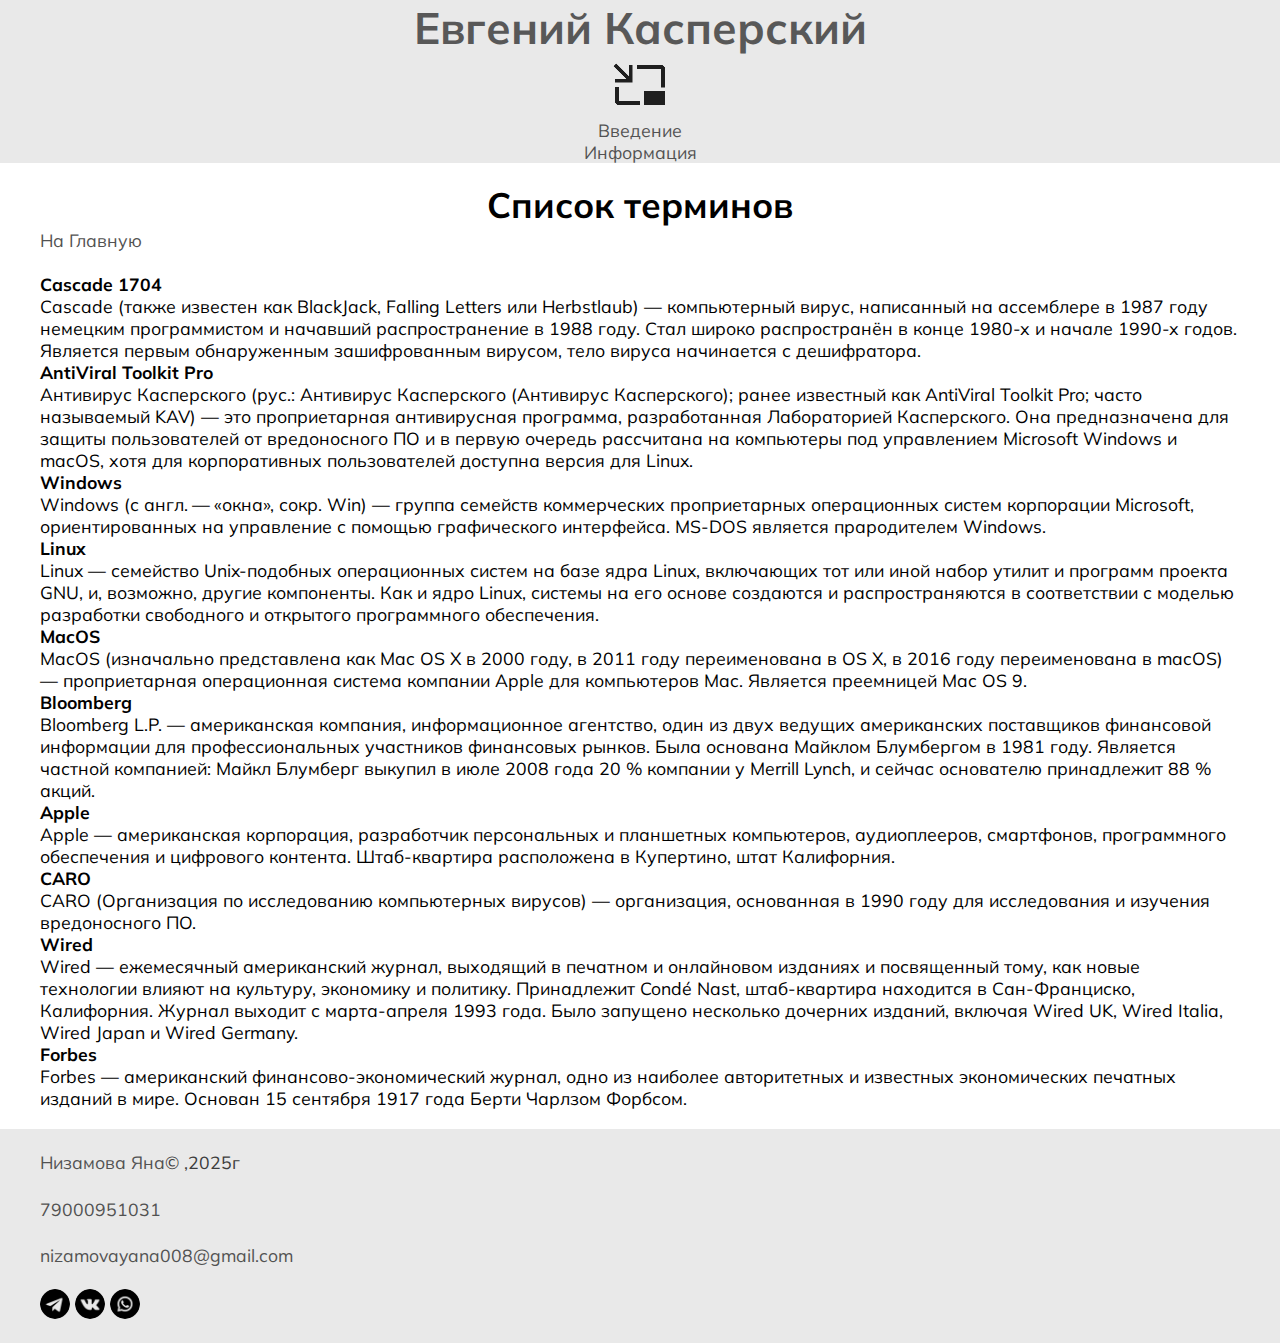
<file: article7.html>
<!DOCTYPE html>
<html lang="ru">

<head>
    <meta charset="UTF-8">
    <meta name="viewport" content="width=device-width, initial-scale=1.0">
    <title>Список терминов</title>
    <meta name="keywords" content="Евгений, Касперский, антивирус, вирус">
    <meta name="description"
        content="На сайте изображена биография Евгения Касперского, который изобрел антивирус Касперского">
    <link rel="icon" type="image/ico" sizes="16x16" href="img/favicon.ico">
    <meta property="og:title" content="Евгений Касперский">
    <meta property="og:site_name" content="Сайт ">
    <meta property="og:url" content="https://setsunai09.github.io/evgeniy-kaspersky/">
    <meta property="og:description"
        content="На сайте изображена биография Евгения Касперского, который изобрел антивирус Касперского">
    <meta property="og:image"
        content="https://setsunai09.github.io/evgeniy-kaspersky/img/Eugene_Kaspersky_-_Kaspersky_Lab.jpg">
    <link rel="preconnect" href="https://fonts.googleapis.com">
    <link rel="preconnect" href="https://fonts.gstatic.com" crossorigin>
    <link href="https://fonts.googleapis.com/css2?family=Mulish:ital,wght@0,200..1000;1,200..1000&display=swap"
        rel="stylesheet">
    <link rel="stylesheet" href="css/style.css">
</head>

<body>
    <header>
        <h1>Евгений Касперский</h1>
        <img src="img/pip_60dp_1F1F1F_FILL0_wght400_GRAD0_opsz48.png" alt="логотип" width="60px">
        <nav>
            <ul>
                <li><a href="index.html#about">Введение</a></li>
                <li><a href="index.html#articles">Информация</a></li>
            </ul>
        </nav>
    </header>
    <main>
        <section id="content">
            <h2>Список терминов</h2>
            <p> <a href="index.html">На Главную</a></p>
            <dl>
                <dt><strong>Cascade 1704</strong></dt>
                <dd>
                    Cascade (также известен как BlackJack, Falling Letters или Herbstlaub) — компьютерный вирус,
                    написанный на ассемблере в 1987 году немецким программистом и начавший распространение в 1988
                    году. Стал широко распространён в конце 1980-х и начале 1990-х годов. Является первым
                    обнаруженным зашифрованным вирусом, тело вируса начинается с дешифратора.
                </dd>
                <dt><strong>AntiViral Toolkit Pro</strong></dt>
                <dd>
                    Антивирус Касперского (рус.: Антивирус Касперского (Антивирус Касперского); ранее известный как
                    AntiViral Toolkit Pro; часто называемый KAV) — это проприетарная антивирусная программа,
                    разработанная Лабораторией Касперского. Она предназначена для защиты пользователей от вредоносного
                    ПО и в первую очередь рассчитана на компьютеры под управлением Microsoft Windows и macOS, хотя
                    для корпоративных пользователей доступна версия для Linux.
                </dd>
                <dt><strong>Windows</strong></dt>
                <dd>
                    Windows (с англ. — «окна», сокр. Win) — группа семейств коммерческих проприетарных операционных
                    систем корпорации Microsoft, ориентированных на управление с помощью графического интерфейса. MS-DOS
                    является прародителем Windows.
                </dd>
                <dt><strong>Linux</strong></dt>
                <dd>
                    Linux — семейство Unix-подобных операционных систем на базе ядра Linux, включающих тот или иной
                    набор утилит
                    и программ проекта GNU, и, возможно, другие компоненты. Как и ядро Linux, системы на его основе
                    создаются и распространяются в соответствии с моделью разработки свободного и открытого программного
                    обеспечения.
                </dd>
                <dt><strong>MacOS</strong></dt>
                <dd>
                    MacOS (изначально представлена как Mac OS X в 2000 году, в 2011 году переименована в
                    OS X, в 2016 году переименована в macOS) — проприетарная операционная система компании Apple
                    для компьютеров Mac. Является преемницей Mac OS 9.
                </dd>
                <dt><strong>Bloomberg</strong></dt>
                <dd>
                    Bloomberg L.P. — американская компания, информационное агентство, один из двух ведущих американских
                    поставщиков финансовой информации для профессиональных участников финансовых рынков. Была основана
                    Майклом Блумбергом в 1981 году. Является частной компанией: Майкл Блумберг выкупил в июле 2008 года
                    20 % компании у Merrill Lynch, и сейчас основателю принадлежит 88 % акций.
                </dd>
                <dt><strong>Apple</strong></dt>
                <dd>
                    Apple — американская корпорация, разработчик персональных и планшетных
                    компьютеров, аудиоплееров, смартфонов, программного обеспечения и цифрового контента. Штаб-квартира
                    расположена в Купертино, штат Калифорния.
                <dt><strong>CARO</strong></dt>
                <dd>
                    CARO (Организация по исследованию компьютерных вирусов) — организация, основанная в 1990 году для
                    исследования и изучения вредоносного ПО.
                </dd>
                <dt><strong>Wired</strong></dt>
                <dd>
                    Wired — ежемесячный американский журнал, выходящий в печатном и онлайновом изданиях и посвященный
                    тому, как новые технологии влияют на культуру, экономику и политику. Принадлежит Condé Nast,
                    штаб-квартира находится в Сан-Франциско, Калифорния. Журнал выходит с марта-апреля 1993 года. Было
                    запущено несколько дочерних изданий, включая Wired UK, Wired Italia, Wired Japan и
                    Wired Germany.
                </dd>
                <dt><strong>Forbes</strong></dt>
                <dd>
                    Forbes — американский финансово-экономический журнал, одно из наиболее авторитетных и
                    известных экономических печатных изданий в мире. Основан 15 сентября 1917 года Берти Чарлзом
                    Форбсом.
                </dd>
            </dl>
        </section>
    </main>
    <footer>
        <p><a href="https://vk.com/unfortunately444111">Низамова Яна</a>&copy ,2025г </p>
        <p><a href="tel:79000951031">79000951031</a></p>
        <p><a href="mailto:nizamovayana008@gmail.com">nizamovayana008@gmail.com</a></p>
        <a target="_blank" href="https://www.flaticon.com/ru/free-icons/social-networks"><img
                src="img/free-icon-telegram-2111710.png" alt="telegram" class="iconsc"></a>
        <a target="_blank" href="https://webref.ru/css/after"> <img src="img/free-icon-vk-3670029.png" alt="vk"
                class="iconsc"></a>
        <a href="https://developer.mozilla.org/ru/docs/Web/CSS/letter-spacing"><img
                src="img/free-icon-whatsapp-4494470.png" alt="wtsp" class="iconsc"></a>
    </footer>
</body>

</html>
</file>
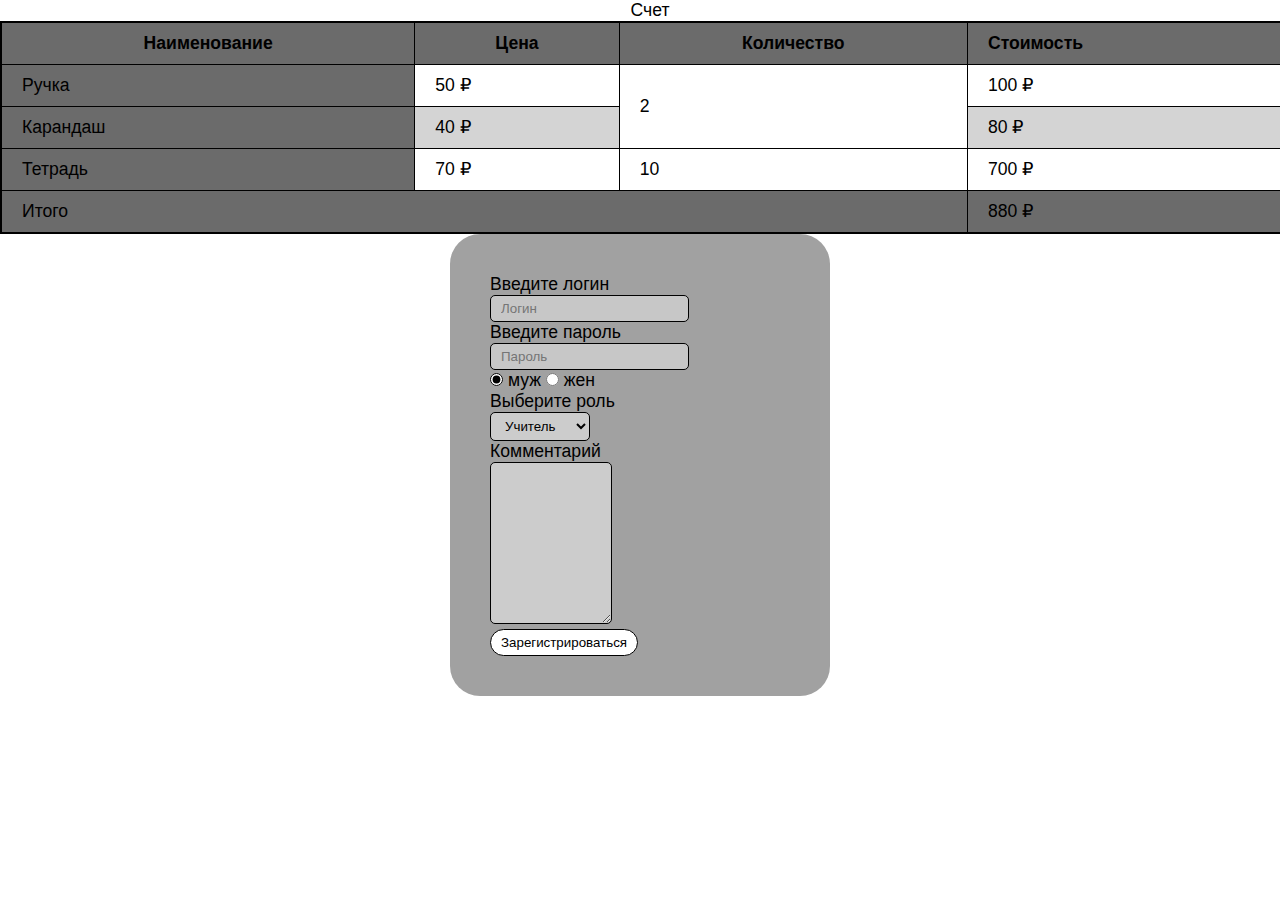
<file: table-form.html>
<!DOCTYPE html>
<html lang="ru">

<head>
    <meta charset="UTF-8">
    <meta name="viewport" content="width=device-width, initial-scale=1.0">
    <title>Таблицы</title>
    <link rel="stylesheet" href="css/style.css">
</head>

<body>
    <table class="table-example">
        <caption>Счет</caption>
        <thead>
            <tr>
                <th>Наименование</th>
                <th>Цена</th>
                <th>Количество</th>
                <th>Стоимость</th>
            </tr>
        </thead>
        <tbody>
            <tr>
                <td>Ручка</td>
                <td>50 &#8381;</td>
                <td rowspan="2">2</td>
                <td>100 &#8381;</td>
            </tr>
            <tr>
                <td>Карандаш</td>
                <td>40 &#8381;</td>
                <td>80 &#8381;</td>
            </tr>
            <tr>
                <td>Тетрадь</td>
                <td>70 &#8381;</td>
                <td>10</td>
                <td>700 &#8381;</td>
            </tr>
            <tr>
                <td colspan="3">Итого</td>
                <td>880 &#8381;</td>
            </tr>
        </tbody>
    </table>

    <form id="registration" action="">
        <label for="login">Введите логин</label><br>
        <input type="text" id="login" name="login" placeholder="Логин" required><br>
        <label for="pass">Введите пароль</label><br>
        <input type="password" id="pass" name="pass" placeholder="Пароль" required><br>
        <input type="radio" id="male" name="gender" checked>
        <label for="male">муж</label>
        <input type="radio" id="male" name="gender">
        <label for="femal">жен</label><br>
        <label for="role">Выберите роль</label> <br>
        <select name="role" id="role">
            <option value="teacher">Учитель</option>
            <option value="student">Cтудент</option>
            <option value="admin">Aдмин</option>
        </select> <br>
        <label for="comment">Комментарий</label> <br>
        <textarea name="comment" id="comment" rows="10" cols="20"></textarea> <br>
        <input type="submit" value="Зарегистрироваться">
    </form>

</body>

</html>
</file>
<file: css/style.css>
* {
    margin: 0;
    padding: 0;
}

html {
    font-size: 1.1em;
    font-family: "Mulish", sans-serif;
}

body {
    background-color: rgb(255, 255, 255);
}

/* div {
    background-color: rgb(255, 255, 255);
    width: 300px;
    min-height: 50px;
    border: solid 2px red;
    padding: 10px 30px 60px 100px;
    margin: 60px;
} */


header {
    background-color: rgb(233, 233, 233);
    min-height: 100px;
    text-align: center;
}

footer {
    background-color: rgb(233, 233, 233);
    color: hsl(0, 0%, 24%);
    padding: 20px 40px;
}

#about {
    background-color: rgb(255, 255, 255);
    padding: 20px 40px;
    text-align: center;
}

#articles {
    background-color: rgb(207, 207, 207);
    padding: 20px 40px;
}

p {
    font-size: 1em;
    line-height: 1.5em;
    text-align: justify;
    margin-bottom: 20px;
}

h2 {
    text-align: center;
    font-size: 2em;
}

h1 {
    font-size: 2.5em;
    color: #585858;
}

#content {
    padding: 20px 40px;
    background-color: rgb(255, 255, 255);
}


.iconsc {
    width: 30px;
    
}

a {
    color: #525252;
    text-decoration: none;
}

a:hover,
a:focus {
    color: #290000;
    text-decoration: none;
}

#about a {
    color: #000000;
    background-color: #dddddd;
}
#articles ol li a:hover{
    background-color: #dddddd;
}

#articles ol li a:focus {
    background-color: #b8b8b8;
    color: rgb(240, 240, 240);    
}

#about q a:hover {
    background-color: rgb(235, 235, 235);
    color: #bebebe;
}

#articles li:nth-child(even) {
    background-color: #999999;
}

#articles li:nth-child(odd) {
    background-color: #bbbbbb;
}

#header nav ul li a:hover{
    background-color: #999999;
    color: #dddddd;
}

#header nav ul li a:focus {
    background-color: #d6d6d6;
    color: #ffffff;
}


#articles a.definition::after {
    content: "Важно!";
    background-color: #6b6b6b;
    color: #ffffff;
    border-radius: 5px;
} 

p:lang(en){
    color: #3f3f3f;
}

#about h2{
    background-color: #bbbbbb;
    color: #f7f7f7;
}

footer img {
    border: #585858;
    border-radius: 30px;
}

a+p {
    margin-top: 20px;
}

.firstline::first-line {
    letter-spacing: 0.5rem;
}

.table-example {
    border: 2px rgb(0, 0, 0) solid;
    border-collapse: collapse;
    width: 1300px;
    border-collapse: collapse;
}

.table-example thead {
    background-color: rgb(179, 179, 179);
}

.table-example td,
.table-example th {
    border: 1px black solid;
    border-bottom: 1px rgb(0, 0, 0);
    padding: 10px 20px;
}

.table-example tr:nth-child(even) {
    background-color: #d4d4d4;
}

.table-example td:last-child,
.table-example th:last-child {
    text-align: left;
}

.table-example tr:last-child,
.table-example td:first-child {
    background-color: #6b6b6b;
}
/*.table-example tr:last-child td:last-child {
    font-weight: bold;
} */

#registration {
    background-color: rgb(161, 161, 161);
    border: 3px;
    width: 300px;
    margin: 0 auto;
    border-radius: 30px;
    padding: 40px;
}


#registration input {
    background-color: rgb(199, 199, 199);
    padding: 5px 10px;
    border: 1px solid black;
    border-radius: 5px;
}

#registration input[type=submit] {
    background-color: rgb(255, 255, 255);
    color: rgb(0, 0, 0);
    border-radius: 15px;
}

#registration input[type=submit]:hover {
    background-color: rgb(180, 220, 255);
}

#registration input[type=radio] {
    accent-color: rgb(0, 0, 0);
}

#registration select,
#registration textarea {
    background-color: rgb(204, 204, 204);
    padding: 5px 10px;
    border: 1px solid black;
    border-radius: 5px;
    width: 100px;
}

#contract-form input[type="text"] {
    height: 20px;
    width: 250px;
    padding: 5px;
    margin-bottom: 10px;
    border: white 1px solid;
    background-color: #bbbbbb;
}

/* a[href^=http]{
    background-color: #ffffff;
} */
</file>
